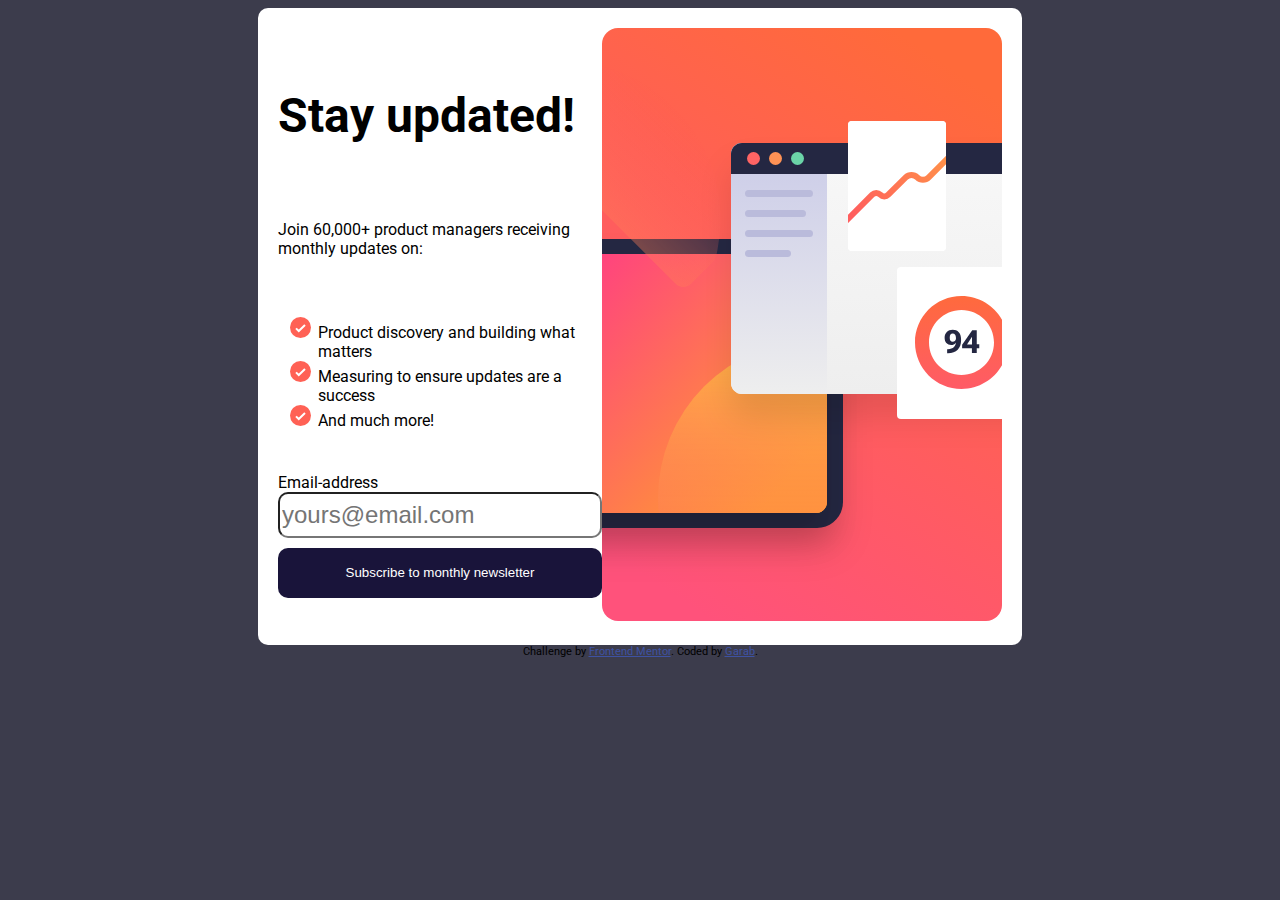
<file: index.html>
<!DOCTYPE html>
<html lang="en">
<head>
  <meta charset="UTF-8">
  <meta name="viewport" content="width=device-width, initial-scale=1.0"> <!-- displays site properly based on user's device -->
  <link rel="stylesheet" href="index.css">
  <link rel="preconnect" href="https://fonts.googleapis.com">
<link rel="preconnect" href="https://fonts.gstatic.com" crossorigin>
<link href="https://fonts.googleapis.com/css2?family=Manrope:wght@200..800&family=Roboto:ital,wght@0,100;0,300;0,400;0,500;0,700;0,900;1,100;1,300;1,400;1,500;1,700;1,900&display=swap" rel="stylesheet">

  <link rel="icon" type="image/png" sizes="32x32" href="./assets/images/favicon-32x32.png">
  
  <title>Frontend Mentor | Newsletter sign-up form with success message</title>

  <!-- Feel free to remove these styles or customise in your own stylesheet 👍 -->
  <style>
    .attribution { font-size: 11px; text-align: center; }
    .attribution a { color: hsl(228, 45%, 44%); }
  </style>
</head>
<body>

  <!-- Sign-up form start -->

  <section class="flex-container">
 <div class="box1" id="box1">
  <h1>Stay updated!</h1>

  <p>Join 60,000+ product managers receiving monthly updates on:</p>

 <ul>
  <li>Product discovery and building what matters</li>
  <li>Measuring to ensure updates are a success</li>
  <li>And much more!</li>
 </ul>
 <div class="email-section">
  <form action="https://garab02.github.io/success.html" method="get"   id="form"  >
    <!-- <div class="error">error</div> -->
    <div class="form-text">
      
      <label for="email" name="email">Email-address</label>
      <input id="email" name="email" type="text" placeholder="yours@email.com" >
      <span id="error" style="color:red;"></span>
    </div>
    
    <button id="save-btn" type="submit"> Subscribe to monthly newsletter</button>
  </form>
 </div>


 </div>
  <div class="box2">
    <img src="https://garab02.github.io/newsletter-sign-up-with-success-message//assets/images/illustration-sign-up-desktop.svg" alt="img-signup" class="img-signup">
  </div>

  
  
  </section>

  <!-- Sign-up form end -->

 
  <div class="attribution">
    Challenge by <a href="https://www.frontendmentor.io?ref=challenge" target="_blank">Frontend Mentor</a>. 
    Coded by <a href="#">Garab</a>.
  </div>
  <script src="index.js"></script>
</body>
</html>
</file>
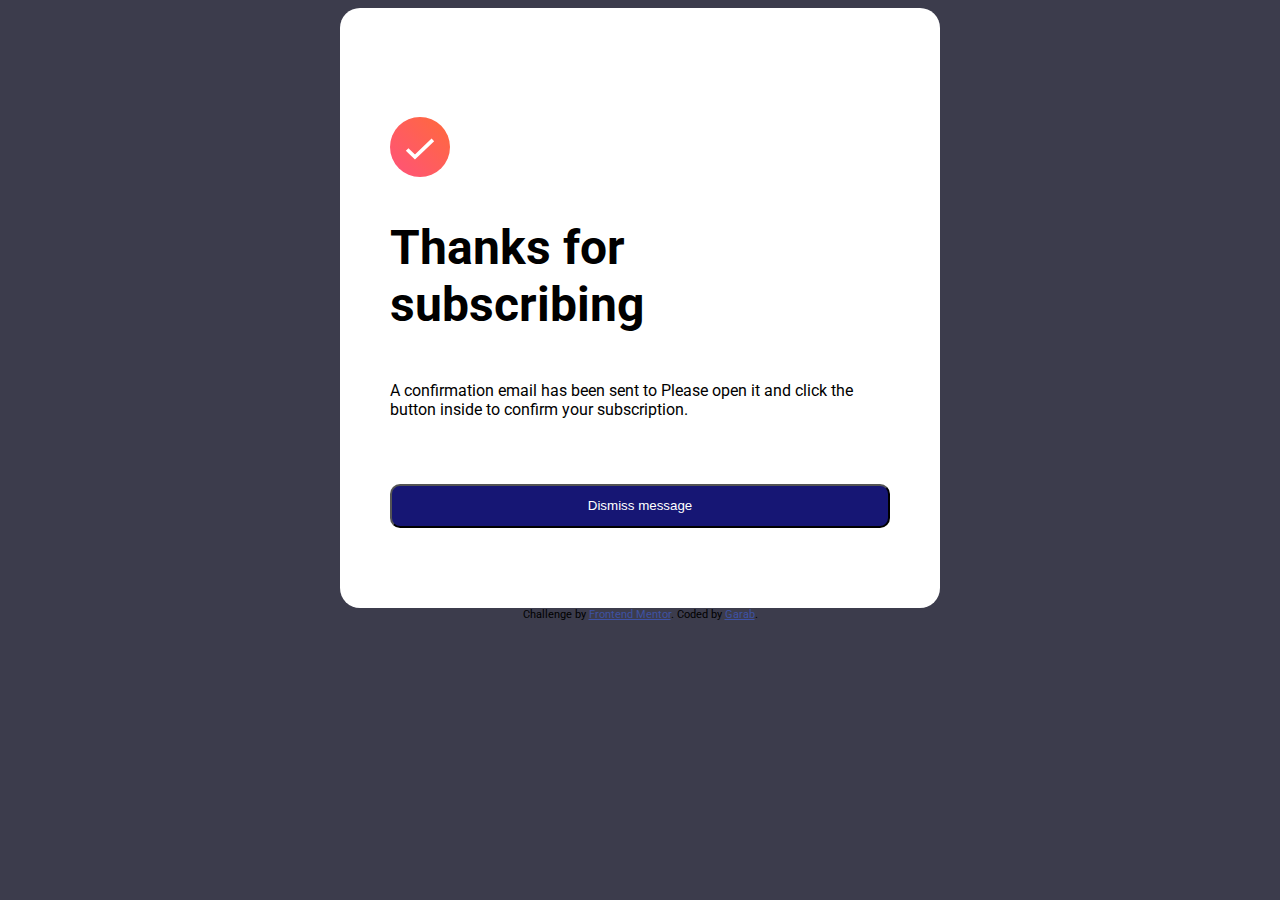
<file: success.html>
<!DOCTYPE html>
<html lang="en">
<head>
  <meta charset="UTF-8">
  <meta name="viewport" content="width=device-width, initial-scale=1.0"> <!-- displays site properly based on user's device -->
  <link rel="stylesheet" href="index.css">
  <link rel="preconnect" href="https://fonts.googleapis.com">
<link rel="preconnect" href="https://fonts.gstatic.com" crossorigin>
<link href="https://fonts.googleapis.com/css2?family=Manrope:wght@200..800&family=Roboto:ital,wght@0,100;0,300;0,400;0,500;0,700;0,900;1,100;1,300;1,400;1,500;1,700;1,900&display=swap" rel="stylesheet">

  <link rel="icon" type="image/png" sizes="32x32" href="./assets/images/favicon-32x32.png">
  
  <title>Frontend Mentor | Newsletter sign-up form with success message</title>

  <!-- Feel free to remove these styles or customise in your own stylesheet 👍 -->
  <style>
    .attribution { font-size: 11px; text-align: center; }
    .attribution a { color: hsl(228, 45%, 44%); }
  </style>
</head>
<body class="success">
 
 <!-- Success message start -->

 <main class="main">
  <div class="container">
      <div class="message-items">
        <img src="https://garab02.github.io/newsletter-sign-up-with-success-message//assets/images/icon-success.svg" alt="" width="60" height="80">
          <h1>Thanks for subscribing</h1>
          <p>
              A confirmation email has been sent to <strong><span id="credits"></span></strong>
              Please open it and click the button inside to confirm your subscription.
          </p>
      </div>
  </div>
  <button id="dismiss-btn">Dismiss message</button>
</main>
    <!-- Success message end -->

    <div class="attribution">
        Challenge by <a href="https://www.frontendmentor.io?ref=challenge" target="_blank">Frontend Mentor</a>. 
        Coded by <a href="#">Garab</a>.
      </div>
      <script src="index.js"></script>
    </body>
    </html>
</file>
<file: index.css>
body {
    font-family: roboto;
    background-color: rgb(60, 60, 76);
    padding-left: 250px;
    padding-right: 250px;
    
}

.flex-container {
    background-color: white;
    display: flex;
    flex-direction: row;
    padding: auto;
    justify-content: space-between;
    border-radius: 10px;
    padding: 20px;
    
}
.box1 {
    display: flex;
    flex-direction: column;
    justify-content: space-evenly;
    
}
h1 {
    font-size: 3em;
}
ul {
    list-style-image: url(/assets/images/icon-list.svg);
}

.form-text {
    display: flex;
    flex-direction: column;
    margin-bottom: 10px;
}
#form {
    display: flex;
    flex-direction: column;
}
input{
    border-radius: 10px;
    height: 40px;
    color: black;
    font-size: 1.5em;
}
  
#save-btn {
    background-color: rgb(25, 20, 58);
    color: white;
    border: 1px;
    border-radius: 10px;
    height: 50px;
}

#save-btn:hover {
    background-image: linear-gradient(to right, red, orange);
    box-shadow: 0 8px 19px rgb(244, 84, 108);
    transition: box-shadow 0.9s ease-in-out;
}



/* style for success page */
.success {
    background-color: rgb(60, 60, 76);
    display: flex;
    flex-direction: column;
    align-items: center;
}

.main {
    background-color: white;
    border-radius: 20px;
    display: flex;
    flex-direction: column;
    padding: 50px;
    width: 500px;
    height: 500px;
}
.container {
    display: flex;
    flex-direction: column;
    height: 600px;
    justify-content: space-around;
}
 

.message-items {
    display: flex;
    flex-direction: column;
}
#dismiss-btn {
    background-color: rgb(22, 22, 116);
    border-radius: 10px;
    height: 60px;
    color: white;
    margin-bottom: 30px;
}

#dismiss-btn:hover {
    background-image: linear-gradient(to right, red, orange);
 
}

/* style for mobile devices */

@media only screen and (max-width: 375px){
    body {
        font-family: roboto;
        background-color: rgb(60, 60, 76);
        padding-left: 0px;
        padding-right: 0px;
        
    }
    
    .flex-container {
        background-color: white;
        display: flex;
        flex-direction: column-reverse;
        padding: auto;
        justify-content: space-between;
        border-radius: 10px;
        padding: 0px;
        
    }

    .box2 {
        display: flex;
        flex-direction: column;
        max-width: 100%;
    }



    /* style for success page mobile devices*/
.success {
    background-color: white;
    display: flex;
    flex-direction: column;
    height: 500px;
}

.main {
    display: flex;
    flex-direction: column;
    width: 300px;
    height: 400px;
}
.container {
    display: flex;
    flex-direction: column;
    height: 500px;
    justify-content: space-around;
}
 

.message-items {
    display: flex;
    flex-direction: column;
}
#dismiss-btn {
    background-color: rgb(22, 22, 116);
    border-radius: 5px;
    height: 50px;
    color: white;
}
  
}
</file>
